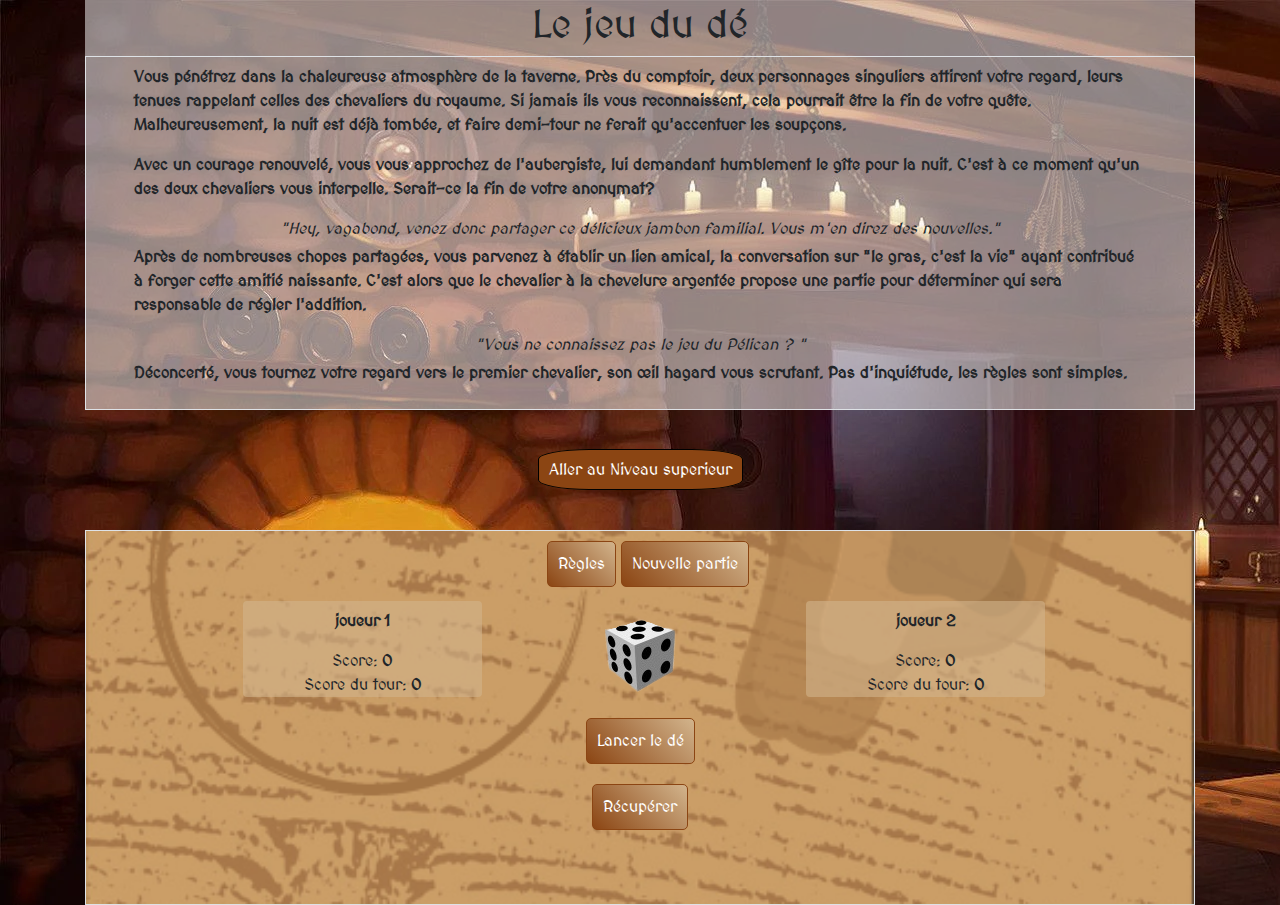
<file: index.html>
<!DOCTYPE html>
<html lang="en">
<head>
    <meta charset="UTF-8">
    <meta name="viewport" content="width=device-width, initial-scale=1.0">
    <link rel="icon" href="./image/image.png" type="image/x-icon">
    <title>Le Jeu des dés</title>

    <!-- Ajouter le lien vers Bootstrap CSS -->
    <link rel="stylesheet" href="https://stackpath.bootstrapcdn.com/bootstrap/4.3.1/css/bootstrap.min.css">
    <link rel="stylesheet" href="https://cdnjs.cloudflare.com/ajax/libs/animate.css/4.1.1/animate.min.css">

    <!--Style personnalisé-->
    <link rel="stylesheet" href="game.css">
    <!--Font-->
    <link rel="preconnect" href="https://fonts.googleapis.com">
    <link rel="preconnect" href="https://fonts.gstatic.com" crossorigin>
    <link href="https://fonts.googleapis.com/css2?family=MedievalSharp&family=Poppins:ital,wght@0,100;0,200;0,300;0,400;0,500;0,600;0,700;0,800;0,900;1,100;1,200;1,300;1,400;1,500;1,600;1,700;1,800;1,900&display=swap" rel="stylesheet">

</head>
<body  class="container text-center">
    <header>
      <h1>Le jeu du dé</h1>
      <div class="container-fluid border p-2 px-5">
      
        <p>Vous pénétrez dans la chaleureuse atmosphère de la taverne. Près du comptoir, deux personnages singuliers attirent votre regard, leurs tenues rappelant celles des chevaliers du royaume. Si jamais ils vous reconnaissent, cela pourrait être la fin de votre quête. Malheureusement, la nuit est déjà tombée, et faire demi-tour ne ferait qu'accentuer les soupçons.</p>
        <p>Avec un courage renouvelé, vous vous approchez de l'aubergiste, lui demandant humblement le gîte pour la nuit. C'est à ce moment qu'un des deux chevaliers vous interpelle. Serait-ce la fin de votre anonymat?</p>
        <em>"Hey, vagabond, venez donc partager ce délicieux jambon familial. Vous m'en direz des nouvelles."</em>
        <p class="mt-1">Après de nombreuses chopes partagées, vous parvenez à établir un lien amical, la conversation sur "le gras, c'est la vie" ayant contribué à forger cette amitié naissante. C'est alors que le chevalier à la chevelure argentée propose une partie pour déterminer qui sera responsable de régler l'addition.</p>
        <em>"Vous ne connaissez pas le jeu du Pélican ? "</em>
        <p class="mt-1">Déconcerté, vous tournez votre regard vers le premier chevalier, son œil hagard vous scrutant. Pas d'inquiétude, les règles sont simples.</p>
      
      </div>
</header>
<div class="mt-5 mb-5">
    <a href="gameXtreme.html">Aller au Niveau superieur</a>
</div>

    
    <!-- Fenêtre modale nouvelle partie -->
    <div id="modal" class="modal-partie">
        <div class="modal-partie-content">
            <span class="close closeModalButton" >&times;</span>
            <p id="text-modal" class="text-center"></p>
        
            <button id="startNewGame">Commencer</button>
            <button class="closeModalButton">Annuler</button>

            <!-- Champs d'entrée pour les noms des joueurs -->
            <form id="playerNames" class=" row-2 ">
                
                <div class="row justify-content-center">
                    
                    <div class="col-md-6 d-flex flex-column justify-content-around ">
                        <label for="player1Input">Joueur 1</label>
                        <input type="text" class="text-center" id="player1Input" placeholder="Nom du Joueur 1" required>
                    </div>
                    <div class="col-md-6 d-flex flex-column justify-content-around">
                        <label for="player2Input">Joueur 2</label>
                        <input class="text-center" type="text" id="player2Input" placeholder="Nom du Joueur 2" required>
                    </div>
                </div>
            
                <!-- Bouton "Valider les noms" -->
                <button type="submit" id="validateNames">Valider les noms</button>
            </form>
        </div>
    </div>
  
    <main class="container border plateau ">
           <section class="row justify-content-center  ">
                <!-- Règles-->
                <button id="rules" type="button">Règles</button>
                <!--Nouvelle partie-->
                <div class="row d-flex justify-content-center">
                    <!--Bouton-->
                    <button id="newgame">Nouvelle partie</button>
                </div>
           </section>
            
           <div class="container-fluid mb-5">
            <div class="row justify-content-center mt-1 ">
                <div class="col-12 col-md-3 mb-3 mr-4 ">
                    <!-- Contenu pour le joueur 1 -->
                    <div class="col bg-player1 rounded d-flex flex-column justify-content-around mx-3">
                        <h2 id="player1Name"></h2>
                        <p class="text-center">joueur 1</p>
                        <div id="resultat1">Score: <span id="score1" class="font-weight-bold">0</span></div>
                        <div id="resultatTemp1">Score du tour: <span id="scoreTemp1" class="font-weight-bold">0</span></div>
                    </div>
                </div>
        
                <div class="col-12 col-md-3 mb-3 ">
                    <!-- Contenu pour le dé -->
                    <div class="d-flex flex-column justify-content-around mx-3">
                        <p class="text-center" id="message"></p>
                        <div class="dices text-center">
                            <img id="dice" class="rollDice tada" src="./image/image.png" alt="un dé">
                        </div>
                        <div class="row justify-content-around">
                            <p id="resultDice"></p>
                            
                            <div class="row-2 ">
                                <button id="rollDice" class="rollDice">Lancer le dé</button>
                                <button id="holdBtn">Récupérer</button>
                            </div>
                        
                        </div>
                   
                    </div>
                </div>
                       
                <div class="col-12 col-md-3 mb-3 mr-4">
                    <!-- Contenu pour le joueur 2 -->
                    <div class="col bg-player1 rounded d-flex flex-column justify-content-around mx-3">
                        <h2 id="player2Name"></h2>
                        <p class="text-center">joueur 2</p>
                        <div id="resultat2">Score: <span id="score2" class="font-weight-bold">0</span></div>
                        <div id="resultatTemp2">Score du tour: <span id="scoreTemp2" class="font-weight-bold">0</span></div>
                    </div>
                </div>
            </div>
        </div>
        
      
    </main>

   <!-- Fenêtre modale regle du jeu -->
   <div class="modal modal-partie" id="ruleModal" tabindex="-1">
    <div class="modal-dialog">
        <div class="modal-content modal-partie-content">
            <div class="modal-header">
                <h1 class="modal-title " id="ruleModalLabel">Règles du jeu</h1>
                <button type="button" class="btn-close"  aria-label="Close rule">&times;</button>
            </div>
            <div class="modal-body">
                <p>Le jeu est simple : <br>
                    Le jeu comprend 2 joueurs.<br>
                    Chaque joueur possède un score tour temporaire  et un score global .<br>
                    À chaque tour, le joueur lance un dé autant de fois qu'il le souhaite.<br>
                    Lors de son tour, le joueur peut décider à tout moment de:<br>
                    - Cliquer sur l'option “Recuperer”, qui permet d'envoyer les points du "tour" vers le
                    global .
                    Ce sera alors le tour de l'autre joueur.<br>
                    - Lancer le dé. S'il obtient un 1, son score "tour" est perdu et c'est la fin de son
                    tour.<br>
                    Le premier joueur qui atteint les 100 points gagne le jeu.
                </p>
            </div>
            <div class="modal-footer">
                <button type="button" class="btn btn-close"  >Close</button>
            </div>
        </div>
    </div>
</div>
<div id="hide">
    <button id="changeDiceType" >Changer de dé</button>
    <p class="text-center">Type de dé actif : <span id="diceType">Dé Normal</span></p>
   
</div>

    <!-- le script JavaScript -->
    <script src="gameXtreme.js"></script>
    <!-- le script Boostrapt -->
    <script src="https://cdn.jsdelivr.net/npm/bootstrap@5.3.0/dist/js/bootstrap.bundle.min.js"></script>
</body>
</html>
</file>
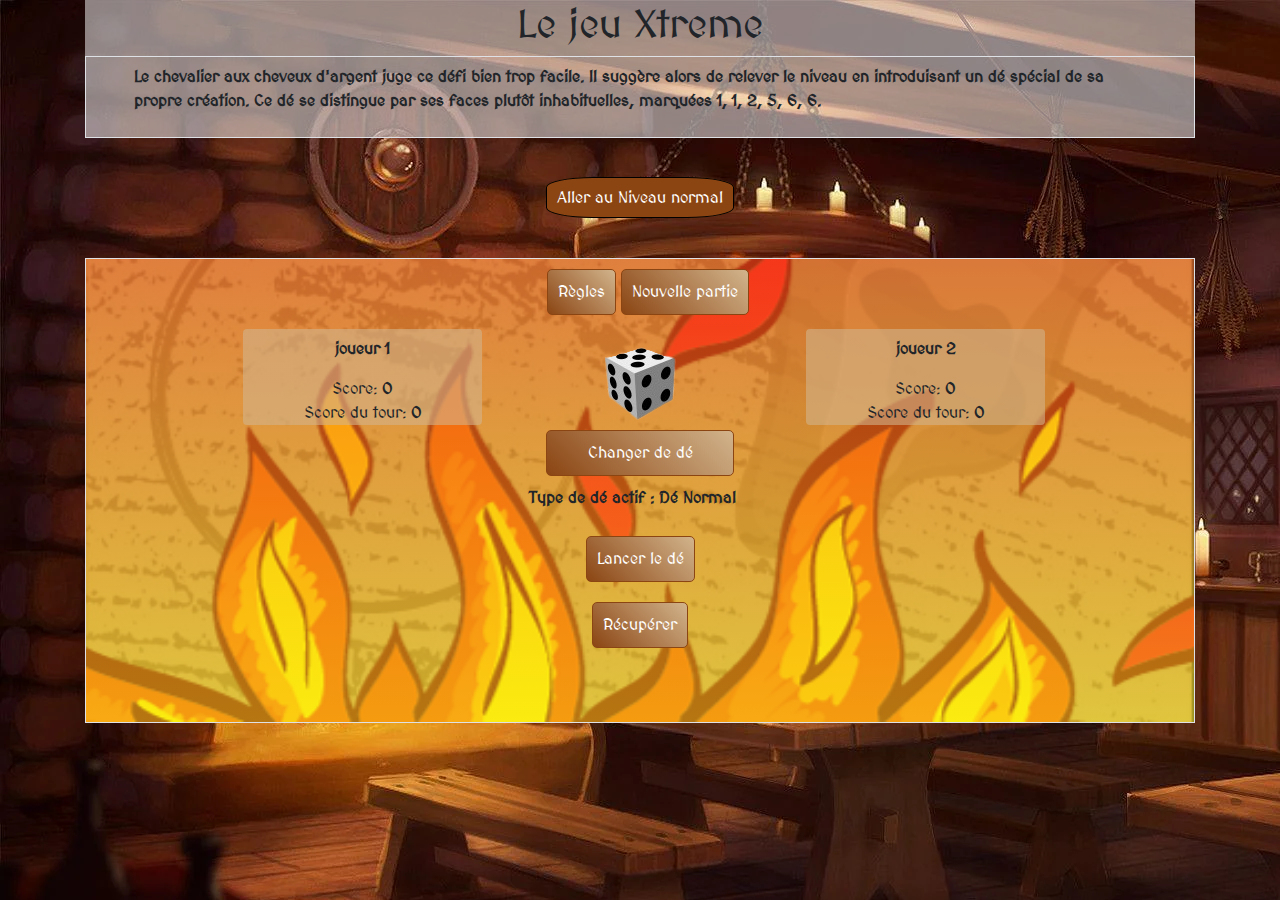
<file: gameXtreme.html>
<!DOCTYPE html>
<html lang="en">
<head>
    <meta charset="UTF-8">
    <meta name="viewport" content="width=device-width, initial-scale=1.0">
    <link rel="icon" href="./image/imageV.png" type="image/x-icon">
    <title>Le Jeu des dés</title>

    <!-- Ajouter le lien vers Bootstrap CSS -->
    <link rel="stylesheet" href="https://stackpath.bootstrapcdn.com/bootstrap/4.3.1/css/bootstrap.min.css">
    <link rel="stylesheet" href="https://cdnjs.cloudflare.com/ajax/libs/animate.css/4.1.1/animate.min.css">

    <!--Style personnalisé-->
    <link rel="stylesheet" href="game.css">
    <!--Font-->
    <link rel="preconnect" href="https://fonts.googleapis.com">
    <link rel="preconnect" href="https://fonts.gstatic.com" crossorigin>
    <link href="https://fonts.googleapis.com/css2?family=MedievalSharp&family=Poppins:ital,wght@0,100;0,200;0,300;0,400;0,500;0,600;0,700;0,800;0,900;1,100;1,200;1,300;1,400;1,500;1,600;1,700;1,800;1,900&display=swap" rel="stylesheet">
</head>
<body  class="container text-center">
    <header>
    <h1>Le jeu  Xtreme</h1>
    <div class="container-fluid border p-2 px-5">
      
        <p>Le chevalier aux cheveux d'argent juge ce défi bien trop facile. 
        Il suggère alors de relever le niveau en introduisant un dé spécial de sa propre création. 
         Ce dé se distingue par ses faces plutôt inhabituelles, marquées 1, 1, 2, 5, 6, 6.</p>
      
    </div>
    </header>
    <div class="mt-5 mb-5">
        <a href="index.html">Aller au Niveau normal</a>
    </div>
    <!-- Fenêtre modale nouvelle partie -->
    <div id="modal" class="modal-partie">
        <div class="modal-partie-content">
            <span class="close closeModalButton" >&times;</span>
            <p id="text-modal" class="text-center"></p>
        
            <button id="startNewGame">Commencer</button>
            <button class="closeModalButton">Annuler</button>

            <!-- Champs d'entrée pour les noms des joueurs -->
            <form id="playerNames" class=" row-2 ">
                
                <div class="row justify-content-center">
                    <p id="erreur"></p>
                    <div class="col-md-6 d-flex flex-column justify-content-around">
                        <label for="player1Input">Joueur 1</label>
                        <input type="text" id="player1Input" class="text-center" placeholder="Nom du Joueur 1" required>
                    </div>
                    <div class="col-md-6 d-flex flex-column justify-content-around">
                        <label for="player2Input">Joueur 2</label>
                        <input type="text" id="player2Input" class="text-center" placeholder="Nom du Joueur 2" required>
                    </div>
                </div>
            
                <!-- Bouton "Valider les noms" -->
                <button type="submit" id="validateNames">Valider les noms</button>
            </form>
        </div>
    </div>
  
    <main class="container border plateauX  ">
        <section class="row justify-content-center  ">
             <!-- Règles-->
             <button id="rules" type="button">Règles</button>
             <!--Nouvelle partie-->
             <div class="row d-flex justify-content-center">
                 <!--Bouton-->
                 <button id="newgame">Nouvelle partie</button>
             </div>
        </section>
         
        <div class="container-fluid mb-5">
         <div class="row justify-content-center mt-1">
             <div class="col-12 col-md-3 mb-3 mr-4 ">
                 <!-- Contenu pour le joueur 1 -->
                 <div class="col bg-player1 rounded d-flex flex-column justify-content-around mx-3">
                     <h2 id="player1Name"></h2>
                     <p class="text-center">joueur 1</p>
                     <div id="resultat1">Score: <span id="score1" class="font-weight-bold">0</span></div>
                     <div id="resultatTemp1">Score du tour: <span id="scoreTemp1" class="font-weight-bold">0</span></div>
                 </div>
             </div>
     
             <div class="col-12 col-md-3 mb-3">
                 <!-- Contenu pour le dé -->
                 <div class="d-flex flex-column justify-content-around mx-3">
                     <p class="text-center" id="message"></p>
                     <div class="dices">
                         <img id="dice" class="rollDice tada" src="./image/image.png" alt="un dé">
                     </div>
                     <button id="changeDiceType">Changer de dé</button>



                   
                     <div class="row justify-content-around">
                        <p class="text-center">Type de dé actif : <span id="diceType">Dé Normal</span></p>
                        <p id="resultDice"></p>
                        <div class="row-2">
                            <button id="rollDice" class="rollDice">Lancer le dé</button>
                            <button id="holdBtn">Récupérer</button>
                        </div>
                    
                    </div>
                 </div>
             </div>
     
             <div class="col-12 col-md-3 mb-3 mr-4">
                 <!-- Contenu pour le joueur 2 -->
                 <div class="col bg-player1 rounded d-flex flex-column justify-content-around mx-3">
                     <h2 id="player2Name"></h2>
                     <p class="text-center">joueur 2</p>
                     <div id="resultat2">Score: <span id="score2" class="font-weight-bold">0</span></div>
                     <div id="resultatTemp2">Score du tour: <span id="scoreTemp2" class="font-weight-bold">0</span></div>
                 </div>
             </div>
         </div>
     </div>
     

 </main>

   <!-- Fenêtre modale regle du jeu -->
   <div class="modal modal-partie" id="ruleModal" tabindex="-1" aria-labelledby="ruleModalLabel" style="display: none;" aria-hidden="true">
    <div class="modal-dialog">
        <div class="modal-content modal-partie-content">
            <div class="modal-header">
                <h1 class="modal-title " id="ruleModalLabel">Règles du jeu</h1>
                <button type="button" class="btn-close"  aria-label="Close rule">&times;</button>
            </div>
            <div class="modal-body">
                <p>Le jeu est simple : <br>
                    Le jeu comprend 2 joueurs.<br>
                    Chaque joueur possède un score tour temporaire  et un score global .<br>
                    À chaque tour, le joueur lance un dé autant de fois qu'il le souhaite.<br>
                    Le Dé peut être normal ou bien variant.<br>
                    Le Dé variant propose uniquement les combinaisons:1,1,2,5,6,6
                    Lors de son tour, le joueur peut décider à tout moment de:<br>
                    - Cliquer sur l'option “Récuperer”, qui permet d'envoyer les points du "tour" vers le
                    global .
                    Ce sera alors le tour de l'autre joueur.<br>
                    - Lancer le dé. S'il obtient un 1, son score "tour" est perdu et c'est la fin de son
                    tour.<br>
                    Le premier joueur qui atteint les 100 points  gagne le jeu.
                </p>
            </div>
            <div class="modal-footer">
                <button type="button" class="btn btn-secondary btn-close"  >Close</button>
            </div>
        </div>
    </div>
</div>

    <!-- le script JavaScript -->
    <script src="gameXtreme.js"></script>
    <!-- le script Boostrapt -->
    <script src="https://cdn.jsdelivr.net/npm/bootstrap@5.3.0/dist/js/bootstrap.bundle.min.js"></script>
</body>
</html>
</file>
<file: game.css>
/***Style général***/
body{
    font-family: 'MedievalSharp', cursive;
    background: url('./image/taverne.webp');
    margin: 0;
    padding: 0;
}
a{
    border-radius: 25%;
    border:1px solid black;
    color: white;
    background-color: #8B4513;
    padding: 10px;
    transition: all 0.3s ease;

}
a:link {
    text-decoration: none;
  }
a:hover {
    background-color: rgba(255, 255, 0, 0.4); 
}
p{
    text-align: left;
    font-weight: 800;
}
input{
    width: 100%;
}
input::placeholder {
    font-size: 1rem;
    color:rgba(75, 65, 50, 0.746);
}

/***Style des differents backgrounds***/
.bg-player1{
    background-color: #d2b48c98;
}
.bg-player2{
    background-color: #eea47698;
}

header{
    background-color: #fefefe82;
    margin: 0;
   
}
.plateau, .plateauX {
    background-size:cover;
    background-position: bottom;
    background-repeat: no-repeat;
    margin: 0;
}

.plateau{
    background-image: url('./image/table.png'); 
}

.plateauX{
    background-image: linear-gradient(rgba(255, 81, 0, 0.4), rgba(255, 255, 0, 0.4)),
    url('./image/tablefire.png');  
}
/*** Style pour la fenêtre modale ***/
.modal-partie {
    display: none;
    position: fixed;
    top: 0;
    left: 0;
    width: 100%;
    height: 100%;
    background-color: rgba(0, 0, 0, 0.5);
    justify-content: center;
    align-items: center;
    z-index: 999;
}

.modal-partie-content {
    background-color: #fefefe;
    padding: 20px;
    border-radius: 10px;
    box-shadow: 0 4px 8px rgba(0, 0, 0, 0.1);
    text-align: center;
    font-family: 'Poppins', sans-serif;
}

.modal-dialog{
    overflow-y: auto;/*permettre le defillement vertical*/
    height: 90vh;
}
.close {
    float: right;
    font-size: 24px;
    font-weight: bold;
    cursor: pointer;
}
/***Style bouton***/
button {
    background: linear-gradient(45deg, #8B4513, #D2B48C);
    color: white;
    padding: 10px;
    margin: 10px;
    border: 1px solid saddlebrown;
    border-radius: 5px;
    cursor: pointer;
    transition: background 0.3s ease;
}
button:hover {
    background: linear-gradient(45deg, #D2B48C, #8B4513);
}

/***Animation de l'image Dé***/
.tada {
    transition: transform 0.5s ease; 
}

.tada:hover {
    animation: tada 2.8s infinite;; 
}

@keyframes tada {
    0% {
        transform: scale(1);
    }
    10%, 20% {
        transform: scale(0.9) rotate(-3deg);
    }
    30%, 50%, 70%, 90% {
        transform: scale(1.1) rotate(3deg);
    }
    40%, 60%, 80% {
        transform: scale(1.1) rotate(-3deg);
    }
    100% {
        transform: scale(1) rotate(0);
    }
}
</file>
